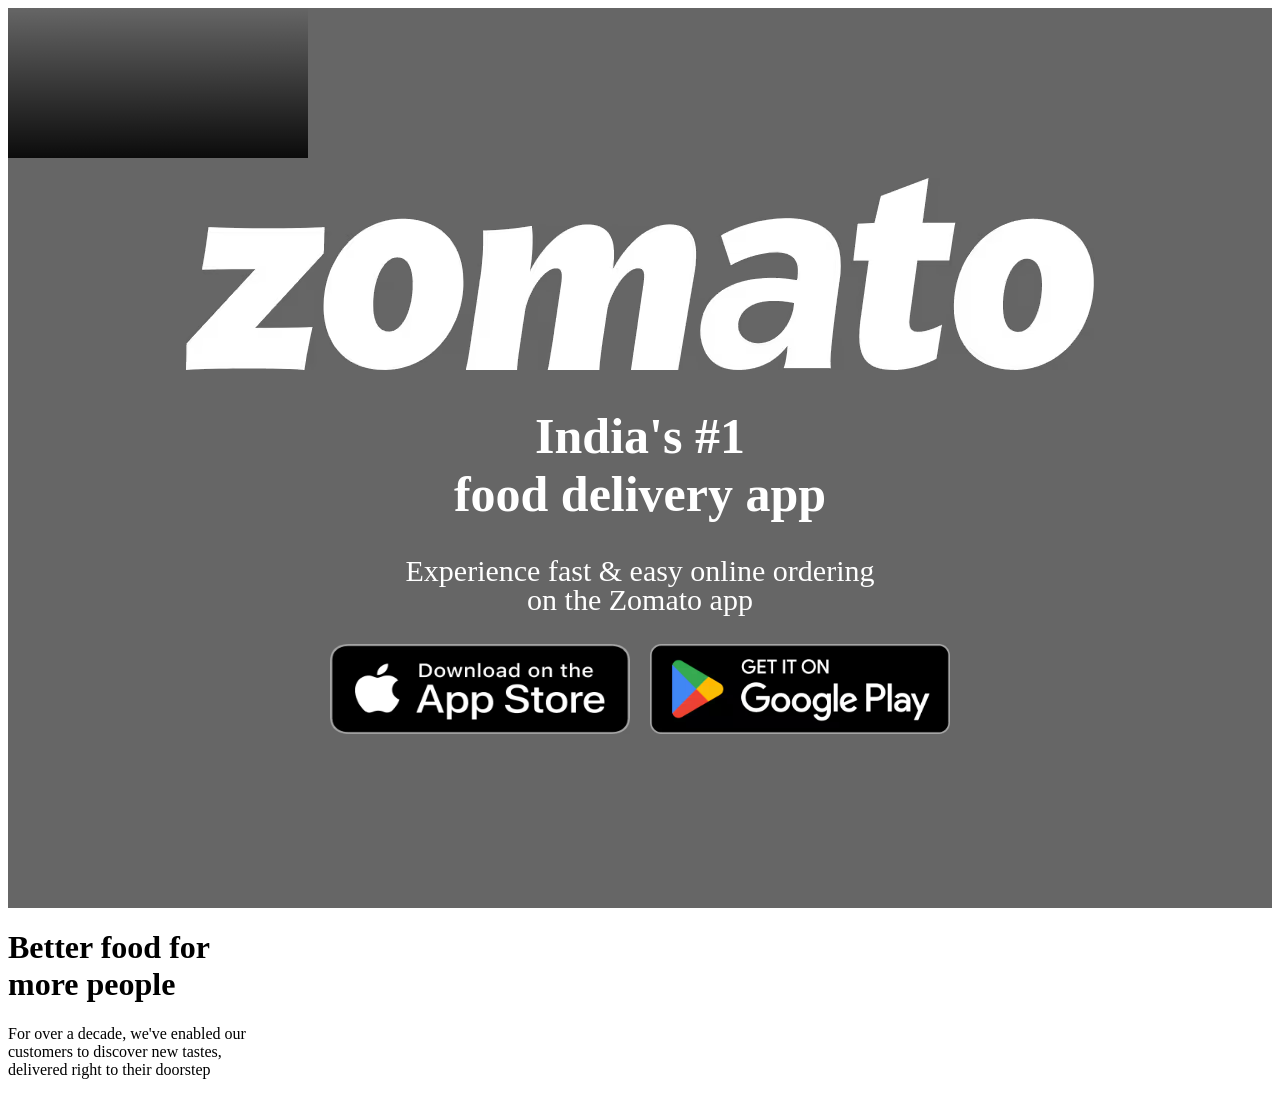
<file: index.html>
<!DOCTYPE html>
<html>

<head>
    <title>zamato layout</title>
    <link rel="stylesheet" href="/style.css">
</head>

<body>
    <div class="container">

        <video autoplay muted loop>
            <source src="video (2).mp4" type="video/mp4" class="video">
        </video>

        <div class="banner">
            <div class="banner-content">
                <div>
                    <img src="images/abc.png">
                </div>
                <div>
                    <h1 class="text">India's #1 <br>food delivery app</h1>
                </div>
                <div class="content">Experience fast & easy online ordering <br>on the Zomato app</div>
                <!-- buttons -->
                <div class="bg">
                    <div class="btn">
                        <div>
                            <img src="images/btn1.avif" class="button">
                        </div>
                        <div>
                            <img src="/btn2.avif" class="button">
                        </div>
                    </div>
                </div>

            </div>
        </div>
    </div>

    <!-- sencod part -->
    
         <!-- <div>
            <img src="images/background-img.jpg" class="text-content">
         </div>
         </div>
            <div>
            <img src="images/background-img.jpg" class="text-content">
        </div>    -->
        <!-- <div>
            <h1 class="head">Better food for<br> more people</h1>
            
            <p class="para">For over a decade, we've enabled our<br> customers to discover new tastes, <br>delivered right to their doorstep</p>
        
        </div>
    </div>
    </div> --> 

<!-- <div class="bg-image">
    <img src="images/second-img.jpg" class="bg-image"> 
    
</div> -->
 <div class="center-content">
<div class="text-content">
        <h1 class="head">Better food for<br> more people</h1>
    <p class="para">For over a decade, we've enabled our<br> customers to discover new tastes, <br>delivered right to their doorstep</p>
</div>
</div>










    
</body>

</html>
</file>
<file: style.css>
* {
      box-sizing: border-box;
  }

  .text {
      font-size: 50px;

  }

  .content {
      font-size: 30px;
      line-height: 1.8rem;
      font-style: normal;
  }

  .banner {
      position: absolute;
      inset: 0;
      background-color: rgba(0, 0, 0, .6);
      color: white;
      display: flex;
      justify-content: center;
      align-items: center;

      &>.banner-content {
          text-align: center;
      }
  }

  .container {
      position: relative;
      height: 100vh;
      overflow-y: hidden;

      video {
          background-image: linear-gradient(179.87deg, #1c1c1c00, #1c1c1c);
          max-width: 100%;
      }
  }


  .btn {
      display: flex;
      gap: 1.3rem;
      justify-content: center;
  }

  .button {
      height: 90px;
      width: 300px;
      margin-top: 30px;

  }

  /* .text-content {
     width: 100%;
     height: auto;
     position: absolute;
     
 } 

  .head {
     position: relative;
     color:  black;
     text-align: center; 
     /* display: flex;
     justify-content: center;
     align-items: center; */
  /* font-size: 65px;
    font-style: normal;
    
 } 
   .para{
    text-align: center;
    font-size: 25px;
    font-style: normal;
    color: black;
}      */
  .bg-image {
      width: 100%;
      height: 100vh;
  }
</file>
